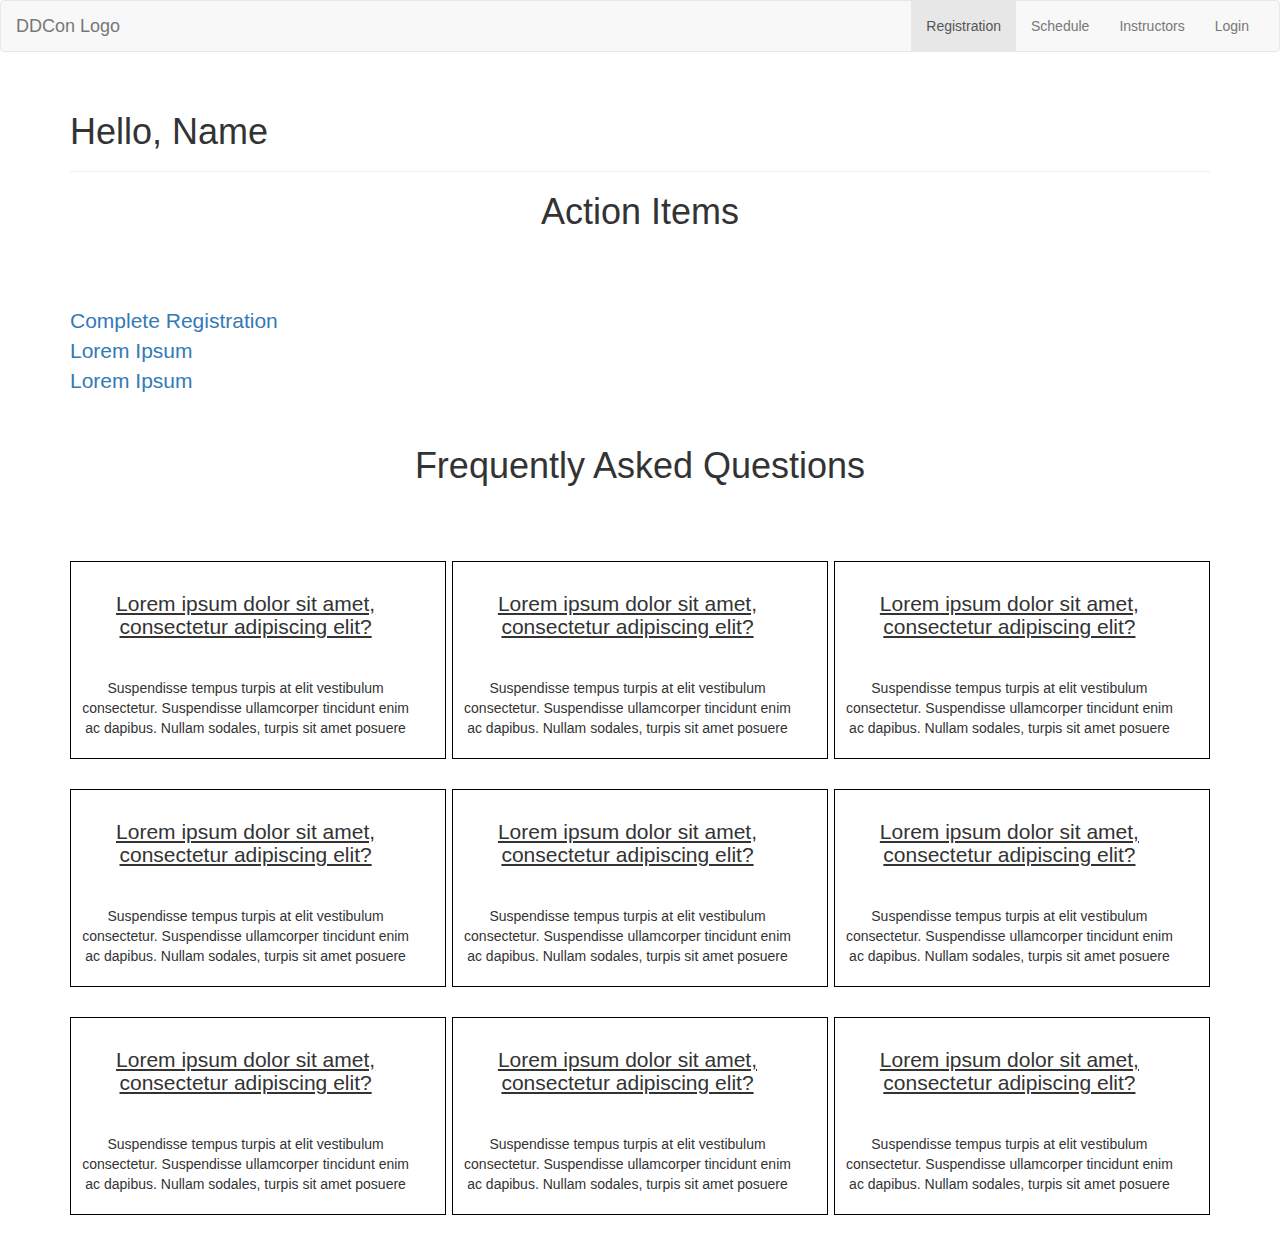
<file: Views/index.html>
<!DOCTYPE html>
<html lang="en">
<head>
	<meta charset="utf-8">
	<meta http-equiv="X-UA-Compatible" content="IE=edge">
	<meta name="viewport" content="width=device-width, initial-scale=1">
	<title>DDN Class Registration</title>
	<link rel="stylesheet" type="text/css" href="../content/bootstrap.css">
	<link rel="stylesheet" type="text/css" href="../content/style.css">
	<script src="//code.jquery.com/jquery-1.10.2.js"></script>
</head>
<body>
	<nav class="navbar navbar-default">
		<div class="container-fluid">
			<div class="navbar-header">
				<button type="button" class="navbar-toggle collapsed" data-toggle="collapse" data-target="#bs-example-navbar-collapse-1" aria-expanded="false">
					<span class="sr-only">Toggle navigation</span>
					<span class="icon-bar"></span>
					<span class="icon-bar"></span>
					<span class="icon-bar"></span>
				</button>
				<a class="navbar-brand" href="index.html">DDCon Logo</a>
			</div>
			<div class="collapse navbar-collapse" id="bs-example-navbar-collapse-1">
				<ul class="nav navbar-nav navbar-right">
					<li class="active"><a href="registration.html">Registration <span class="sr-only">(current)</span></a></li>
					<li><a href="schedule.html">Schedule</a></li>
					<li><a href="instructors.html">Instructors</a></li>
					<li><a href="login.html">Login</a></li>
					<li style='display: none;'><a href="#">Logout</a></li>
				</ul>
			</div><!-- /.navbar-collapse -->
		</div><!-- /.container-fluid -->
	</nav>
	<div class="container">
		<div class="page-header">
			<h1>Hello, Name</h1>
		</div>

		<div class="widget">
			<div class="widget-header">
				<h1 class='title'>
					Action Items
				</h1> 
			</div>
			<div class="item-list">
				<div class='item'>
					<div class='content'>
						<div class=title>
							<a href='#'>Complete Registration</a>
							<a href='#'>Lorem Ipsum</a>
							<a href='#'>Lorem Ipsum</a>
						</div>
					</div>
				</div>
			</div>
		</div>

		<div class="widget faq">
			<div class='widget-header'>
				<h1 class="title">
					Frequently Asked Questions
				</h1>
			</div>
			<div class="item-list">
				<div class='item'>
					<div class='content'>
						<h2 class='title'>
							Lorem ipsum dolor sit amet, consectetur adipiscing elit?
						</h2>
						<div class="description">
							<p>Suspendisse tempus turpis at elit vestibulum consectetur. Suspendisse ullamcorper tincidunt enim ac dapibus. Nullam sodales, turpis sit amet posuere</p>
						</div>
					</div>
				</div>
				<div class='item'>
					<div class='content'>
						<h2 class='title'>
							Lorem ipsum dolor sit amet, consectetur adipiscing elit?
						</h2>
						<div class="description">
							<p>Suspendisse tempus turpis at elit vestibulum consectetur. Suspendisse ullamcorper tincidunt enim ac dapibus. Nullam sodales, turpis sit amet posuere</p>
						</div>
					</div>
				</div>
				<div class='item'>
					<div class='content'>
						<h2 class='title'>
							Lorem ipsum dolor sit amet, consectetur adipiscing elit?
						</h2>
						<div class="description">
							<p>Suspendisse tempus turpis at elit vestibulum consectetur. Suspendisse ullamcorper tincidunt enim ac dapibus. Nullam sodales, turpis sit amet posuere</p>
						</div>
					</div>
				</div>
				<div class='item'>
					<div class='content'>
						<h2 class='title'>
							Lorem ipsum dolor sit amet, consectetur adipiscing elit?
						</h2>
						<div class="description">
							<p>Suspendisse tempus turpis at elit vestibulum consectetur. Suspendisse ullamcorper tincidunt enim ac dapibus. Nullam sodales, turpis sit amet posuere</p>
						</div>
					</div>
				</div>
				<div class='item'>
					<div class='content'>
						<h2 class='title'>
							Lorem ipsum dolor sit amet, consectetur adipiscing elit?
						</h2>
						<div class="description">
							<p>Suspendisse tempus turpis at elit vestibulum consectetur. Suspendisse ullamcorper tincidunt enim ac dapibus. Nullam sodales, turpis sit amet posuere</p>
						</div>
					</div>
				</div>
				<div class='item'>
					<div class='content'>
						<h2 class='title'>
							Lorem ipsum dolor sit amet, consectetur adipiscing elit?
						</h2>
						<div class="description">
							<p>Suspendisse tempus turpis at elit vestibulum consectetur. Suspendisse ullamcorper tincidunt enim ac dapibus. Nullam sodales, turpis sit amet posuere</p>
						</div>
					</div>
				</div>
				<div class='item'>
					<div class='content'>
						<h2 class='title'>
							Lorem ipsum dolor sit amet, consectetur adipiscing elit?
						</h2>
						<div class="description">
							<p>Suspendisse tempus turpis at elit vestibulum consectetur. Suspendisse ullamcorper tincidunt enim ac dapibus. Nullam sodales, turpis sit amet posuere</p>
						</div>
					</div>
				</div>
				<div class='item'>
					<div class='content'>
						<h2 class='title'>
							Lorem ipsum dolor sit amet, consectetur adipiscing elit?
						</h2>
						<div class="description">
							<p>Suspendisse tempus turpis at elit vestibulum consectetur. Suspendisse ullamcorper tincidunt enim ac dapibus. Nullam sodales, turpis sit amet posuere</p>
						</div>
					</div>
				</div>
					<div class='item'>
					<div class='content'>
						<h2 class='title'>
							Lorem ipsum dolor sit amet, consectetur adipiscing elit?
						</h2>
						<div class="description">
							<p>Suspendisse tempus turpis at elit vestibulum consectetur. Suspendisse ullamcorper tincidunt enim ac dapibus. Nullam sodales, turpis sit amet posuere</p>
						</div>
					</div>
				</div>
			</div>
		</div>
	</div>

	<script src="../js/jquery-2.1.4.min.js"></script>
	<script src="../js/bootstrap.min.js"></script>
	<script src="../js/script.js"></script>
</body>
</html>
</file>
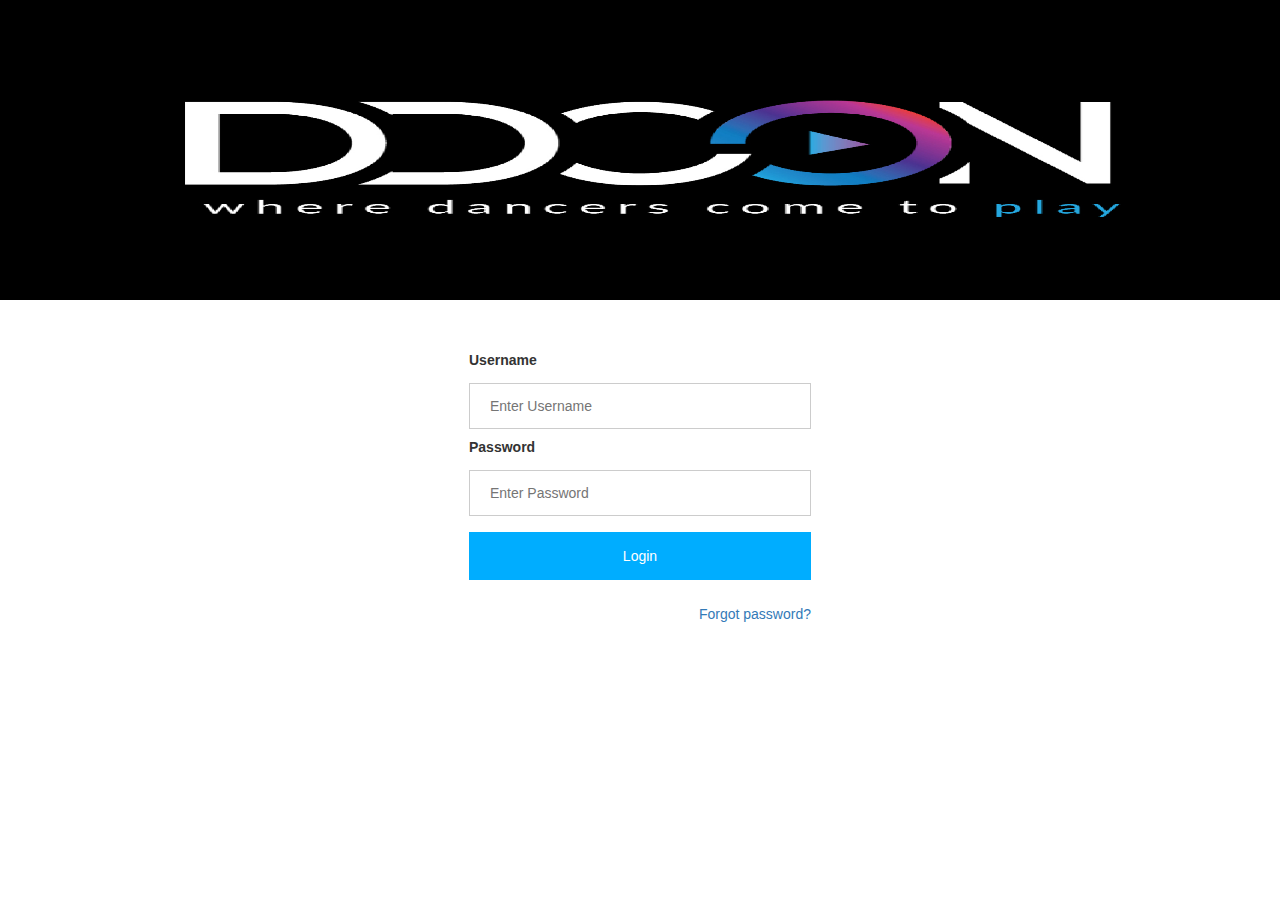
<file: Views/login.html>
<!DOCTYPE html>
<html>
<head>
	<head>
		<meta charset="utf-8">
		<meta http-equiv="X-UA-Compatible" content="IE=edge">
		<meta name="viewport" content="width=device-width, initial-scale=1">
		<title>DDN Class Registration</title>
		<link rel="stylesheet" type="text/css" href="../content/bootstrap.css">
		<link rel="stylesheet" type="text/css" href="../content/style.css">
	</head>
</head>
<body>
	<!-- this is for the ddn banner/logo -->
		<div class="banner">
		<img src= "DDNLOGO.jpg" alt="DDCON_logo">
		</div>
	<!-- the login box -->
	<div class="container">
		<form action="/action_page.php">
			<div>
				<label><b>Username</b></label>
				<input type="text" placeholder="Enter Username" name="uname" required>
				<label><b>Password</b></label>
				<input type="password" placeholder="Enter Password" name="psw" required>
				<button type="submit">Login</button>
			</div>
			<div style="background-color:#f1f1f1">
				<span class="psw"><a href="#">Forgot password?</a></span>
			</div>
		</form>
	</div>
	<script src="../js/jquery-2.1.4.min.js"></script>
	<script src="../js/bootstrap.min.js"></script>
	<script src="../js/script.js"></script>
</body>
</html>
</file>
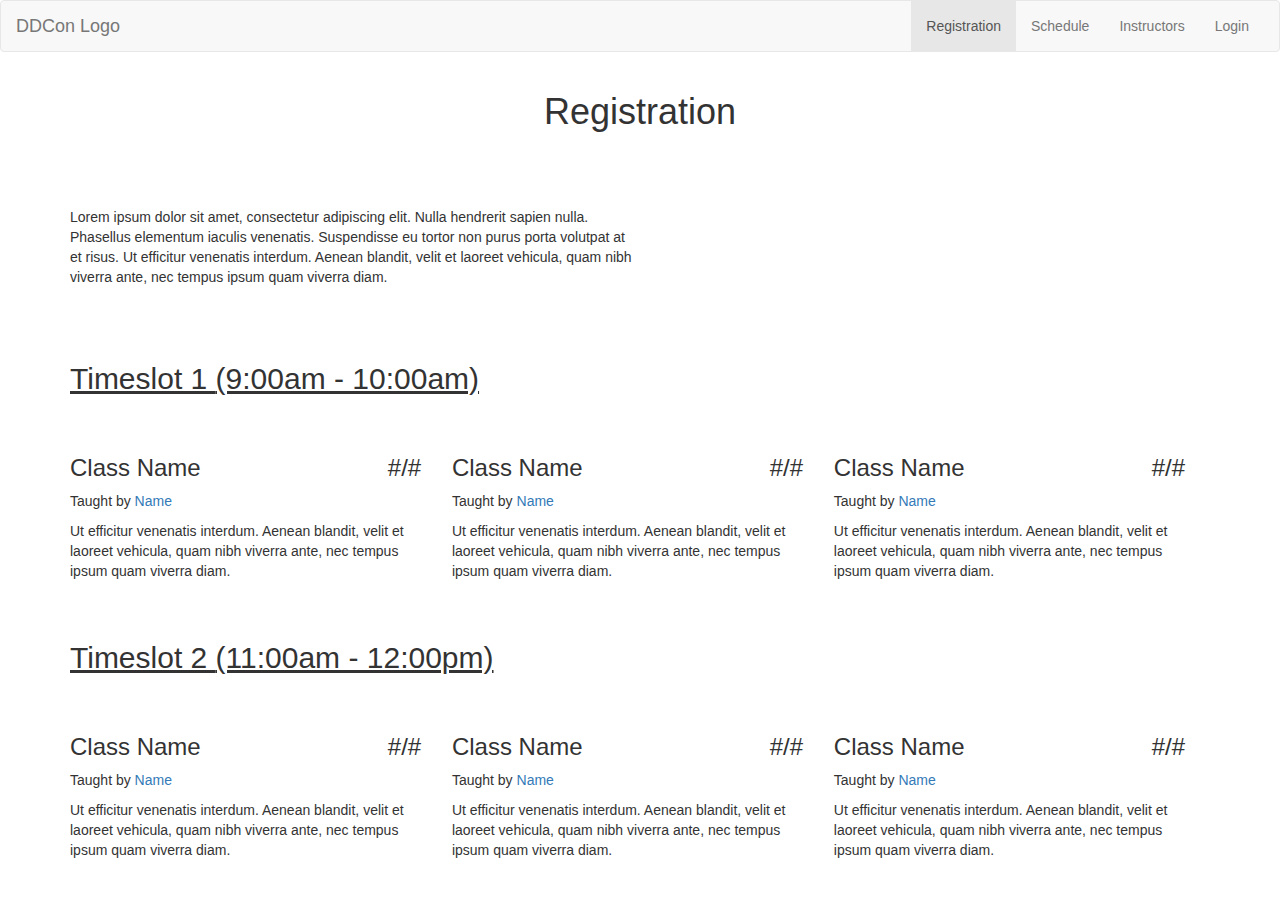
<file: Views/registration.html>
<!DOCTYPE html>
<html>
<head>
	<title>DDN Class Registration</title>
	<meta charset="utf-8">
	<meta http-equiv="X-UA-Compatible" content="IE=edge">
	<meta name="viewport" content="width=device-width, initial-scale=1">
	<link rel="stylesheet" type="text/css" href="../content/bootstrap.css">
	<link rel="stylesheet" type="text/css" href="../content/style.css">
	<script src="//code.jquery.com/jquery-1.10.2.js"></script>
</head>
<body>
	<nav class="navbar navbar-default">
		<div class="container-fluid">
			<div class="navbar-header">
				<button type="button" class="navbar-toggle collapsed" data-toggle="collapse" data-target="#bs-example-navbar-collapse-1" aria-expanded="false">
					<span class="sr-only">Toggle navigation</span>
					<span class="icon-bar"></span>
					<span class="icon-bar"></span>
					<span class="icon-bar"></span>
				</button>
				<a class="navbar-brand" href="index.html">DDCon Logo</a>
			</div>
			<div class="collapse navbar-collapse" id="bs-example-navbar-collapse-1">
				<ul class="nav navbar-nav navbar-right">
					<li class="active"><a href="registration.html">Registration <span class="sr-only">(current)</span></a></li>
					<li><a href="schedule.html">Schedule</a></li>
					<li><a href="instructors.html">Instructors</a></li>
					<li><a href="login.html">Login</a></li>
					<li style='display: none;'><a href="#">Logout</a></li>
				</ul>
			</div><!-- /.navbar-collapse -->
		</div><!-- /.container-fluid -->
	</nav>

	<div class="container">
		<h1 class='title'>
			Registration
		</h1>
		<p class="text" style='width:50%; margin-bottom: 75px'>
			Lorem ipsum dolor sit amet, consectetur adipiscing elit. Nulla hendrerit sapien nulla. Phasellus elementum iaculis venenatis. Suspendisse eu tortor non purus porta volutpat at et risus. Ut efficitur venenatis interdum. Aenean blandit, velit et laoreet vehicula, quam nibh viverra ante, nec tempus ipsum quam viverra diam. 
		</p>
		<div class='widget'>
			<div class='widget-header'>
				<h2 class='title'>
					Timeslot 1 <span>(9:00am -  10:00am)</h2>
			</div>
			<div class='item-list'>
				<div class='item'>
					<div class='content'>
						<h3 class='class'>
							Class Name
							<span>#/#</span>
						</h3>
						<p class="instructor">
							Taught by <a href='#'> Name</a>
						</p>
						<p class="description">
							Ut efficitur venenatis interdum. Aenean blandit, velit et laoreet vehicula, quam nibh viverra ante, nec tempus ipsum quam viverra diam.
						</p>
					</div>
				</div>
				<div class='item'>
					<div class='content'>
						<h3 class='class'>
							Class Name
							<span>#/#</span>
						</h3>
						<p class="instructor">
							Taught by <a href='#'> Name</a>
						</p>
						<p class="description">
							Ut efficitur venenatis interdum. Aenean blandit, velit et laoreet vehicula, quam nibh viverra ante, nec tempus ipsum quam viverra diam.
						</p>
					</div>
				</div>
				<div class='item'>
					<div class='content'>
						<h3 class='class'>
							Class Name
							<span>#/#</span>
						</h3>
						<p class="instructor">
							Taught by <a href='#'> Name</a>
						</p>
						<p class="description">
							Ut efficitur venenatis interdum. Aenean blandit, velit et laoreet vehicula, quam nibh viverra ante, nec tempus ipsum quam viverra diam.
						</p>
					</div>
				</div>
			</div><!--item-list-->
		</div><!--widget-->
		<div class='widget'>
			<div class='widget-header'>
				<h2 class='title'>
					Timeslot 2 <span>(11:00am -  12:00pm)</h2>
			</div>
			<div class='item-list'>
				<div class='item'>
					<div class='content'>
						<h3 class='class'>
							Class Name
							<span>#/#</span>
						</h3>
						<p class="instructor">
							Taught by <a href='#'> Name</a>
						</p>
						<p class="description">
							Ut efficitur venenatis interdum. Aenean blandit, velit et laoreet vehicula, quam nibh viverra ante, nec tempus ipsum quam viverra diam.
						</p>
					</div>
				</div>
				<div class='item'>
					<div class='content'>
						<h3 class='class'>
							Class Name
							<span>#/#</span>
						</h3>
						<p class="instructor">
							Taught by <a href='#'> Name</a>
						</p>
						<p class="description">
							Ut efficitur venenatis interdum. Aenean blandit, velit et laoreet vehicula, quam nibh viverra ante, nec tempus ipsum quam viverra diam.
						</p>
					</div>
				</div>
				<div class='item'>
					<div class='content'>
						<h3 class='class'>
							Class Name
							<span>#/#</span>
						</h3>
						<p class="instructor">
							Taught by <a href='#'> Name</a>
						</p>
						<p class="description">
							Ut efficitur venenatis interdum. Aenean blandit, velit et laoreet vehicula, quam nibh viverra ante, nec tempus ipsum quam viverra diam.
						</p>
					</div>
				</div>
			</div><!--item-list-->
		</div><!--widget-->
	</div>	<!--container-->

	<script src="../js/jquery-2.1.4.min.js"></script>
	<script src="../js/bootstrap.min.js"></script>
	<script src="../js/script.js"></script>
</body>
</html>
</file>
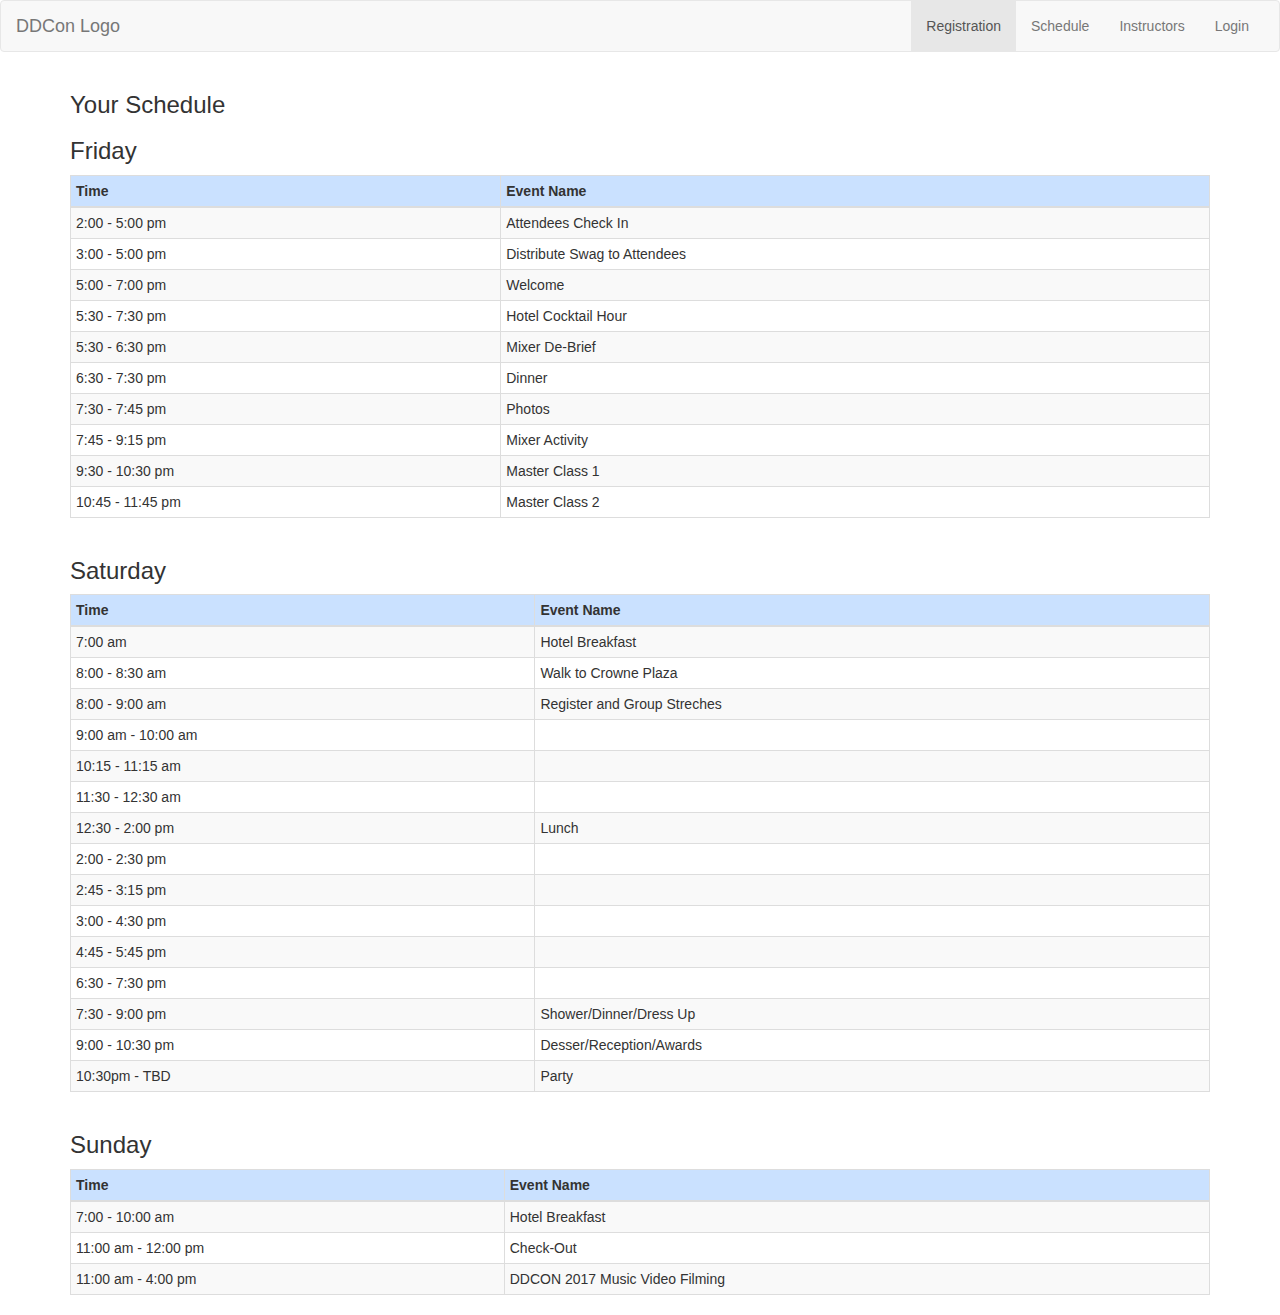
<file: Views/schedule.html>
<!DOCTYPE html>
<html>
<head>
  <title>DDN Class Registration</title>
  <meta charset="utf-8">
  <meta http-equiv="X-UA-Compatible" content="IE=edge">
  <meta name="viewport" content="width=device-width, initial-scale=1">
  <link rel="stylesheet" type="text/css" href="../content/bootstrap.css">
  <link rel="stylesheet" type="text/css" href="../content/style.css">
  <script src="//code.jquery.com/jquery-1.10.2.js"></script>
</head>
<body>
 	<nav class="navbar navbar-default">
		<div class="container-fluid">
			<div class="navbar-header">
				<button type="button" class="navbar-toggle collapsed" data-toggle="collapse" data-target="#bs-example-navbar-collapse-1" aria-expanded="false">
					<span class="sr-only">Toggle navigation</span>
					<span class="icon-bar"></span>
					<span class="icon-bar"></span>
					<span class="icon-bar"></span>
				</button>
				<a class="navbar-brand" href="index.html">DDCon Logo</a>
			</div>
			<div class="collapse navbar-collapse" id="bs-example-navbar-collapse-1">
				<ul class="nav navbar-nav navbar-right">
					<li class="active"><a href="registration.html">Registration <span class="sr-only">(current)</span></a></li>
					<li><a href="schedule.html">Schedule</a></li>
					<li><a href="instructors.html">Instructors</a></li>
					<li><a href="login.html">Login</a></li>
					<li style='display: none;'><a href="#">Logout</a></li>
				</ul>
			</div><!-- /.navbar-collapse -->
		</div><!-- /.container-fluid -->
	</nav>
  <div class='container'>
  <!---
    <h3>Monday <small>Event Schedule</small></h3>
    <div class='table-responsive'>
      <table class='table table-striped table-bordered table-hover table-condensed'>
        <thead>
          <tr>
            <th>Time</th>
            <th>Event Name</th>
          </tr>
        </thead>
        <tbody>
          <tr>
            <td>8:00 am</td>
            <td>Yoga</td>
          </tr>
          <tr>
            <td>10:00 am</td>
            <td>Mind and Body</td>
          </tr>
          <tr>
            <td>1:30 pm</td>
            <td>Bhangra</td>
          </tr>
          <tr>
            <td>3:00 pm</td>
            <td>Hip Hop</td>
          </tr>
          <tr>
            <td>8:00 pm</td>
            <td>Bollywood Fusion</td>
          </tr>
        </tbody>
      </table>
    </div>
    <h3>Tuesday <small>Event Schedule</small></h3>
    <div class='table-responsive'>
      <table class='table table-striped table-bordered table-hover table-condensed'>
        <thead>
          <tr>
            <th>Time</th>
            <th>Event Name</th>
          </tr>
        </thead>
        <tbody>
          <tr>
            <td>8:00 am</td>
            <td>Yoga</td>
          </tr>
          <tr>
            <td>10:00 am</td>
            <td>Mind and Body</td>
          </tr>
          <tr>
            <td>1:30 pm</td>
            <td>Bhangra</td>
          </tr>
          <tr>
            <td>3:00 pm</td>
            <td>Hip Hop</td>
          </tr>
          <tr>
            <td>8:00 pm</td>
            <td>Bollywood Fusion</td>
          </tr>
        </tbody>
      </table>
    </div>
    <h3>Wednesday <small>Event Schedule</small></h3>
    <div class='table-responsive'>
      <table class='table table-striped table-bordered table-hover table-condensed'>
        <thead>
          <tr>
            <th>Time</th>
            <th>Event Name</th>
          </tr>
        </thead>
        <tbody>
          <tr>
            <td>8:00 am</td>
            <td>Yoga</td>
          </tr>
          <tr>
            <td>10:00 am</td>
            <td>Mind and Body</td>
          </tr>
          <tr>
            <td>1:30 pm</td>
            <td>Bhangra</td>
          </tr>
          <tr>
            <td>3:00 pm</td>
            <td>Hip Hop</td>
          </tr>
          <tr>
            <td>8:00 pm</td>
            <td>Bollywood Fusion</td>
          </tr>
        </tbody>
      </table>
    </div>
    <h3>Thursday <small>Event Schedule</small></h3>
    <div class='table-responsive'>
      <table class='table table-striped table-bordered table-hover table-condensed'>
        <thead>
          <tr>
            <th>Time</th>
            <th>Event Name</th>
          </tr>
        </thead>
        <tbody>
          <tr>
            <td>8:00 am</td>
            <td>Yoga</td>
          </tr>
          <tr>
            <td>10:00 am</td>
            <td>Mind and Body</td>
          </tr>
          <tr>
            <td>1:30 pm</td>
            <td>Bhangra</td>
          </tr>
          <tr>
            <td>3:00 pm</td>
            <td>Hip Hop</td>
          </tr>
          <tr>
            <td>8:00 pm</td>
            <td>Bollywood Fusion</td>
          </tr>
        </tbody>
      </table>
    </div>
    -->
    <h3>Your Schedule</h3>
    <h3>Friday</h3>
    <div class='table-responsive'>
      <table class='table table-striped table-bordered table-hover table-condensed'>
        <thead>
          <tr bgcolor="#CAE1FF">
            <th>Time</th>
            <th>Event Name</th>
          </tr>
        </thead>
        <tbody>
          <tr>
            <td>2:00 - 5:00 pm</td>
            <td>Attendees Check In</td>
          </tr>
          <tr>
            <td>3:00 - 5:00 pm</td>
            <td>Distribute Swag to Attendees</td>
          </tr>
          <tr>
            <td>5:00 - 7:00 pm</td>
            <td>Welcome</td>
          </tr>
          <tr>
            <td>5:30 - 7:30 pm</td>
            <td>Hotel Cocktail Hour</td>
          </tr>
          <tr>
            <td>5:30 - 6:30 pm</td>
            <td>Mixer De-Brief</td>
          </tr>
          <tr>
            <td>6:30 - 7:30 pm</td>
            <td>Dinner</td>
          </tr>
          <tr>
            <td>7:30 - 7:45 pm</td>
            <td>Photos</td>
          </tr>
          <tr>
            <td>7:45 - 9:15 pm</td>
            <td>Mixer Activity</td>
          </tr>
          <tr>
            <td>9:30 - 10:30 pm</td>
            <td>Master Class 1</td>
          </tr>
          <tr>
            <td>10:45 - 11:45 pm</td>
            <td>Master Class 2</td>
          </tr>
        </tbody>
      </table>
    </div>
    <h3>Saturday</h3>
    <div class='table-responsive'>
      <table class='table table-striped table-bordered table-hover table-condensed'>
        <thead>
          <tr bgcolor="#CAE1FF">
            <th>Time</th>
            <th>Event Name</th>
          </tr>
        </thead>
        <tbody>
          <tr>
            <td>7:00 am</td>
            <td>Hotel Breakfast</td>
          </tr>
          <tr>
            <td>8:00 - 8:30 am</td>
            <td>Walk to Crowne Plaza</td>
          </tr>
          <tr>
            <td>8:00 - 9:00 am</td>
            <td>Register and Group Streches</td>
          </tr>
          <tr>
            <td>9:00 am - 10:00 am</td>
            <td> </td>
          </tr>
           
          <tr>
            <td>10:15 - 11:15 am</td>
            <td> </td>
          </tr>

          <tr>
            <td>11:30 - 12:30 am</td>
            <td> </td>
          </tr>
          
          <tr>
            <td>12:30 - 2:00 pm</td>
            <td>Lunch</td>
          </tr>
          <tr>
            <td>2:00 - 2:30 pm</td>
            <td> </td>
          </tr>

          <tr>
            <td>2:45 - 3:15 pm</td>
            <td> </td>
          </tr>

          <tr>
            <td>3:00 - 4:30 pm</td>
            <td> </td>
          </tr>

          <tr>
            <td>4:45 - 5:45 pm</td>
            <td> </td>
          </tr>

          <tr>
            <td>6:30 - 7:30 pm</td>
           <td> </td>
          </tr>
          
          <tr>
            <td>7:30 - 9:00 pm</td>
            <td>Shower/Dinner/Dress Up</td>
          </tr>
          <tr>
            <td>9:00 - 10:30 pm</td>
            <td>Desser/Reception/Awards</td>
          </tr>
          <tr>
            <td>10:30pm - TBD</td>
            <td>Party</td>
          </tr>
        </tbody>
      </table>
    </div>
    <h3>Sunday</h3>
    <div class='table-responsive'>
      <table class='table table-striped table-bordered table-hover table-condensed'>
        <thead>
          <tr bgcolor="#CAE1FF">
            <th>Time</th>
            <th>Event Name</th>
          </tr>
        </thead>
        <tbody>
          <tr>
            <td>7:00 - 10:00 am</td>
            <td>Hotel Breakfast</td>
          </tr>
          <tr>
            <td>11:00 am - 12:00 pm</td>
            <td>Check-Out</td>
          </tr>
          <tr>
            <td>11:00 am - 4:00 pm</td>
            <td>DDCON 2017 Music Video Filming</td>
          </tr>
        </tbody>
      </table>
    </div>
  </div>
</body>
</html>
</file>
<file: content/style.css>
/*******************************************
				GLOBAL STYLES
*******************************************/

body {font-family: "Lato", sans-serif;}

.container-fluid{
    max-width: 1400px
}


/*******************************************
				LOGIN PAGE
*******************************************/

.banner{
	width: 100%; 
	height:300px; 
	border:1px solid black;
}
.banner img{
    height: 100%;
    width: 100%;
}
input[type=text], input[type=password] {
    width: 100%;
    padding: 12px 20px;
    margin: 8px 0;
    display: inline-block;
    border: 1px solid #ccc;
    box-sizing: border-box;
}

button {
    background-color: #00ADFF;
    color: white;
    padding: 14px 20px;
    margin: 8px 0;
    border: none;
    cursor: pointer;
    width: 100%;
}

button:hover {
    opacity: 0.8;
}

span.psw {
    float: right;
    padding-top: 16px;
}

@media screen and (max-width: 300px) {
    span.psw {
        display: block;
        float: none;
    }
}
/*******************************************
			GLOBAL ELEMENTS
*******************************************/

.item .content .title {
	font-size: 1.5em
}

.widget-header{
	clear:left;
}

/*.widget .item{
	width: 33%;
    float: left;
    padding-right: 20px;
    margin-bottom:30px;
}*/

.item .content .title a{
	display: block;
	cursor: pointer
}

.item .content .title a:hover{
	text-decoration: none;
	cursor: pointer;
}

.item-list {
    display: flex;
    flex-wrap: wrap;
    justify-content: space-between;
}

.item {
    width: 33%;
    margin-bottom: 30px;
    display: inline-block;
}

.content{
	padding-right: 25px;
}

.class span{
	float:right;
}


/*******************************************
				LOGIN
*******************************************/

form{
	width: 30%;
	margin:50px auto;
}


/*******************************************
				FAQ
*******************************************/

.faq .item{
	border: 1px solid #000;
	    padding: 10px;
    text-align: center;
}


/*******************************************
					Instructors
*******************************************/


h2.title
{
    text-decoration: underline;
    margin-bottom: 40px;
}

h1.title {
    text-align: center;
    margin-bottom: 75px;
    font-family: "Lucida", "Semibold", sans-serif;

}
.media{
    width: 300px;
    height: 250px;
    margin:0 auto;
}

.instructor-img{
    background-repeat: no-repeat;
    height: 250px;
    background-position: 50% 50%
}

.instructor-name{
    text-align: center;
}

.media:first-child{
    margin-top: 30px
}
/*******************************************
				REGISTER(Modal)
*******************************************/
</file>
